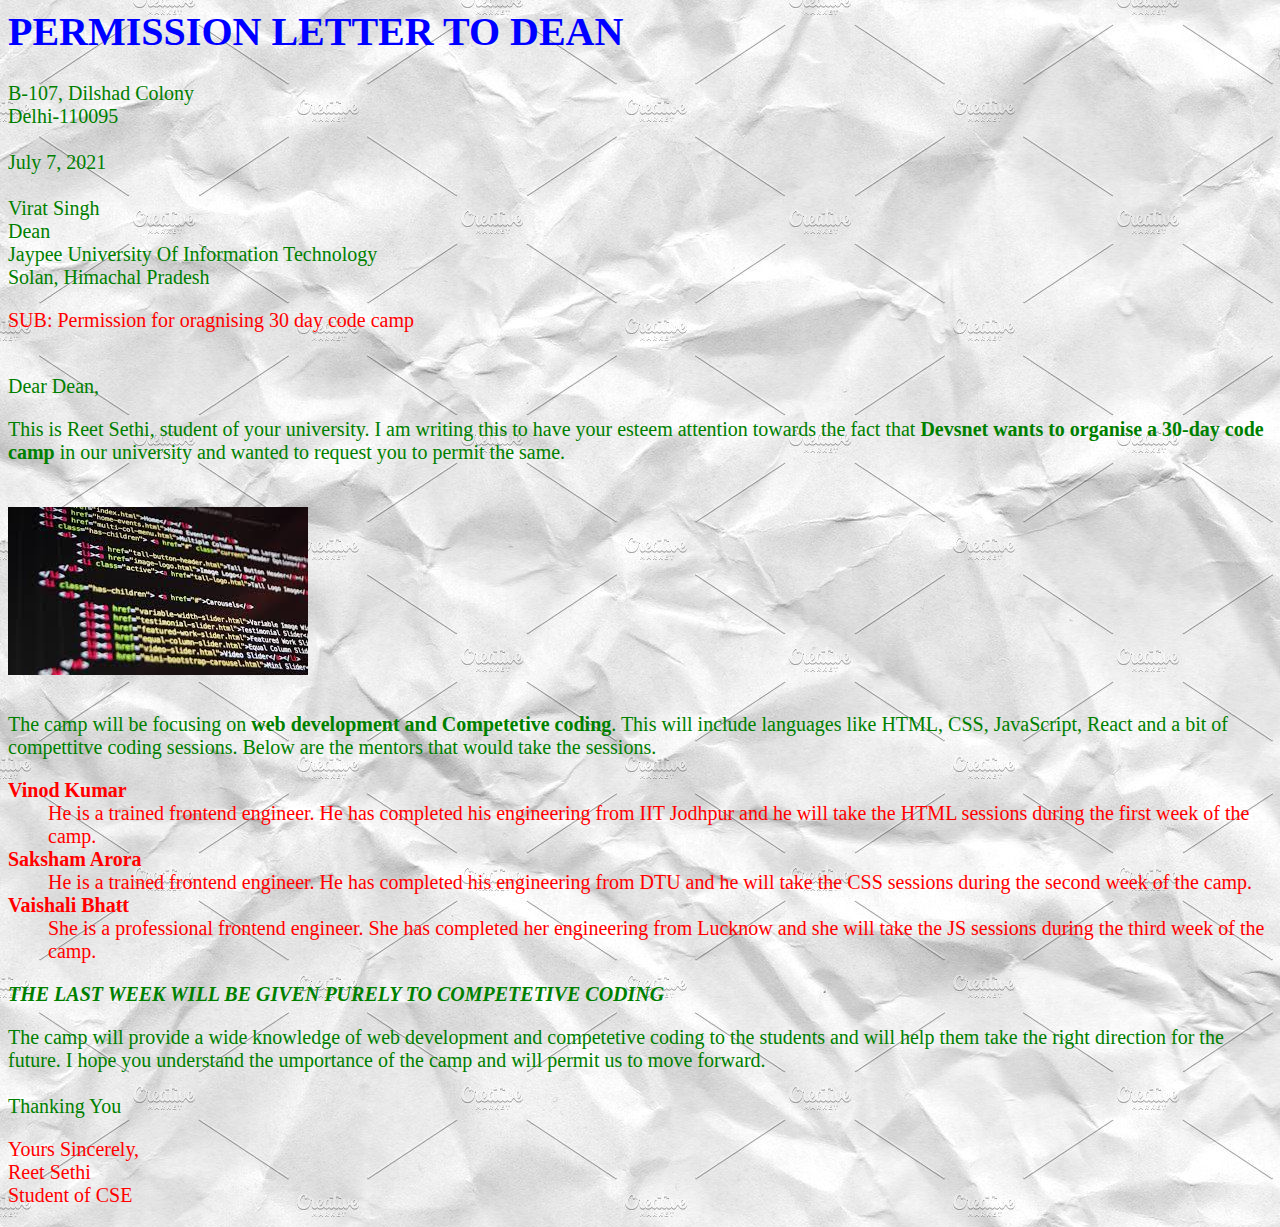
<file: THA1-2/index.html>
<html>
<head>
    <link rel="stylesheet" href="styles.css">
</head>
   <body>
        <h1>
		   <b>PERMISSION LETTER TO DEAN</b>
        </h1>
		<p>
		   B-107, Dilshad Colony<br>
		   Delhi-110095<br><br>
		   July 7, 2021<br><br>
		   Virat Singh<br>
		   Dean<br>
		   Jaypee University Of Information Technology<br>
		   Solan, Himachal Pradesh<br></p>
		   <p id="important">SUB: Permission for oragnising 30 day code camp<br><br></p>
		   <p>Dear Dean,<br></p>
		   <p>This is Reet Sethi, student of your university. I am writing this
		   to have your esteem attention towards the fact that <strong>Devsnet 
		   wants to organise a 30-day code camp</strong> in our university and wanted
		   to request you to permit the same.<br><br></p>
		   <img src="code.jpg" alt="sample" width : 150% height : 150% ><br><br>
		   <p>The camp will be focusing on <b>web development and Competetive coding</b>. This will 
		   include languages like HTML, CSS, JavaScript, React and a bit of 
		   compettitve coding sessions. Below are the mentors that would take 
		   the sessions.<br></p>
		   <dl id="important">
		     <dt>
			    <b>Vinod Kumar</b>
			 </dt>
			 <dd>
			    He is a trained frontend engineer. He has completed his 
				engineering from IIT Jodhpur and he will take the HTML sessions
				during the first week of the camp.
			 </dd>
			 <dt>
			    <b>Saksham Arora</b>
			 </dt>
			 <dd>
			    He is a trained frontend engineer. He has completed his 
				engineering from DTU and he will take the CSS sessions
				during the second week of the camp.
			 </dd>
			 <dt>
			    <b>Vaishali Bhatt</b>
			 </dt>
			 <dd>
			    She is a professional frontend engineer. She has completed her 
				engineering from Lucknow and she will take the JS sessions
				during the third week of the camp.
			 </dd>
		   </dl>
		   <p><b><em>THE LAST WEEK WILL BE GIVEN PURELY TO COMPETETIVE CODING</em></b><p/>
		   <p>The camp will provide a wide knowledge of web development and competetive coding to the students 
		   and will help them take the right direction for the future. I hope you understand
		   the umportance of the camp and will permit us to move forward.<br><br>
		   Thanking You</p>
		<p id="important">Yours Sincerely,<br>
		   Reet Sethi<br>
		   Student of CSE<br>
		</p>
   </body>
</html>
</file>
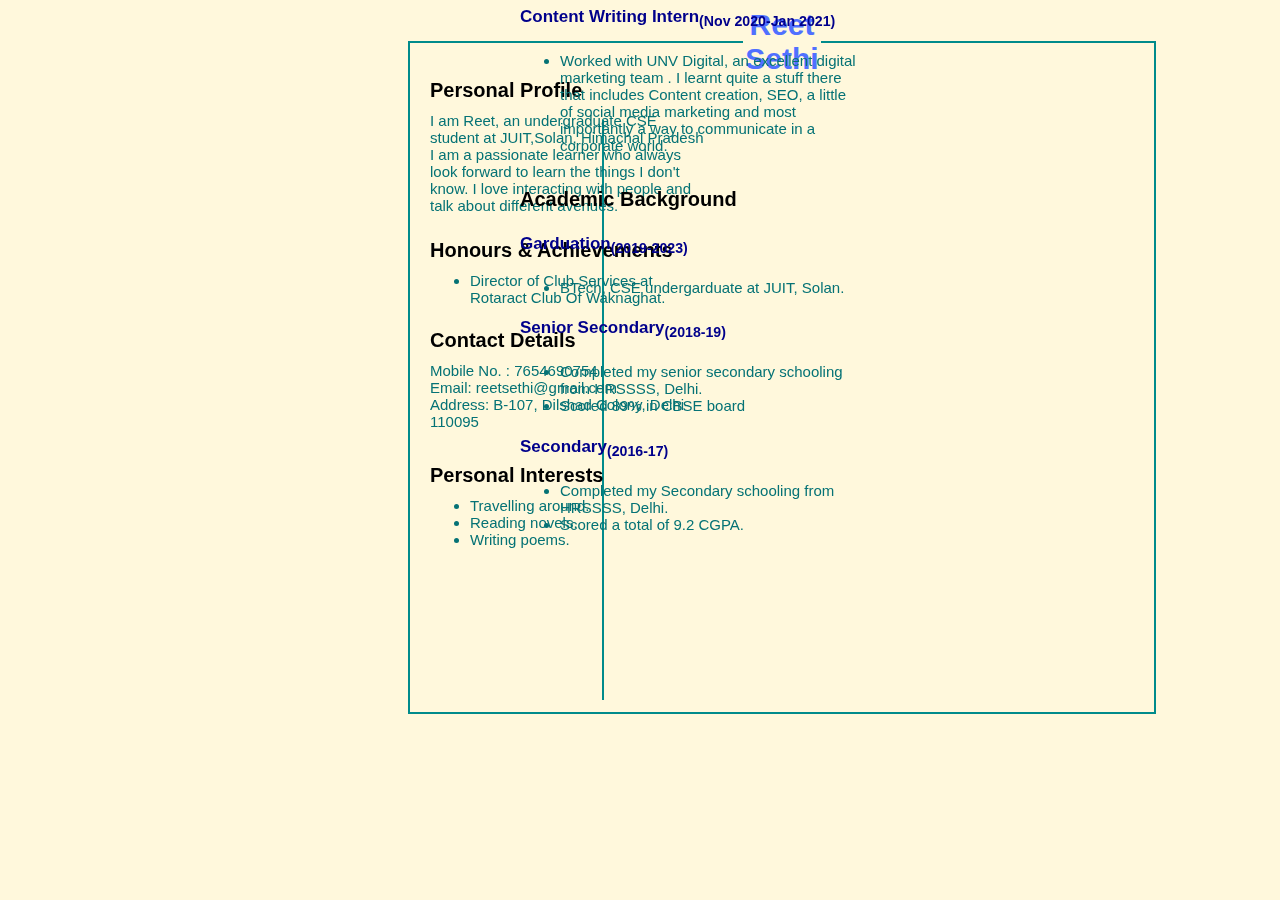
<file: THA3/index.html>
<html>
    <head>
        <link rel="stylesheet" href="styles.css">
    </head>
    <body>
        <div class="vl"></div>
        <fieldset><legend id="top"><strong>Reet<br>Sethi</legend></strong></fieldset>
        <div class="split left">
            <span>
               <h3 class="heads3">Personal Profile</h3>
               <p class="desc">
                    I am Reet, an undergraduate CSE student at JUIT,Solan, Himachal Pradesh 
                    I am a passionate learner who always look forward to learn the things I don't know. 
                    I love interacting with people and talk about different avenues.<br>
                </p>
            </span>
            <span>
                <h3 class="heads3">Honours & Achievements</h3>
                <ul class="desc">
                    <li>
                        Director of Club Services at Rotaract Club Of Waknaghat.
                    </li>
                </ul>
            </span>    
            <span>
                <h3 class="heads3">Contact Details</h3>  
                <p class="desc"> 
                    Mobile No. : 7654690754<br>
                    Email: reetsethi@gmail.com<br>
                    Address: B-107, Dilshad Colony, Delhi-110095
                </p> 
            </span>
            <span>
                <p>
                   <h3 class="heads3"> Personal Interests</h3>
                    <ul class="desc">
                        <li>
                            Travelling around.
                        </li>
                        <li>
                            Reading novels.
                        </li>
                        <li>
                            Writing poems.
                        </li>
                    </ul>
                </p>
            </span>
        </div>
        </div>
        <div class="split right">
            <span>
                <p>
                    <h3 class="heads3">Work Experience</h3>
                    <h4 class="heads4">
                        Content Writing Intern<sub>(Nov 2020-Jan 2021)</sub><br>
                    </h4>
                    <ul class="desc">
                        <li>
                            Worked with UNV Digital, an excellent digital marketing team
                            . I learnt quite a stuff there that includes Content creation, SEO, 
                            a little of social media marketing and most importantly a way to communicate 
                            in a corporate world.
                        </li>
                    </ul>
                </p>
            </span>
            <span>
                <p>
                    <h3 class="heads3">Academic Background</h3>
                    <h4 class="heads4">
                        Garduation<sub>(2019-2023)</sub>
                    </h4>
                    <ul class="desc">
                        <li>
                            BTech, CSE undergarduate at JUIT, Solan.
                        </li>
                    </ul>
                    <h4 class="heads4">
                        Senior Secondary<sub>(2018-19)</sub>
                    </h4>
                    <ul class="desc">
                        <li>
                            Completed my senior secondary schooling from HRSSSS, Delhi.
                        </li>
                        <li>
                            Scored 89% in CBSE board
                        </li>
                    </ul>
                    <h4 class="heads4">
                        Secondary<sub>(2016-17)</sub>
                    </h4>
                    <ul class="desc">
                        <li>
                            Completed my Secondary schooling from HRSSSS, Delhi.
                        </li>
                        <li>
                            Scored a total of 9.2 CGPA.
                        </li>
                    </ul>
                </p>
            </span>
        </div>    
    </body>
</html>
</file>
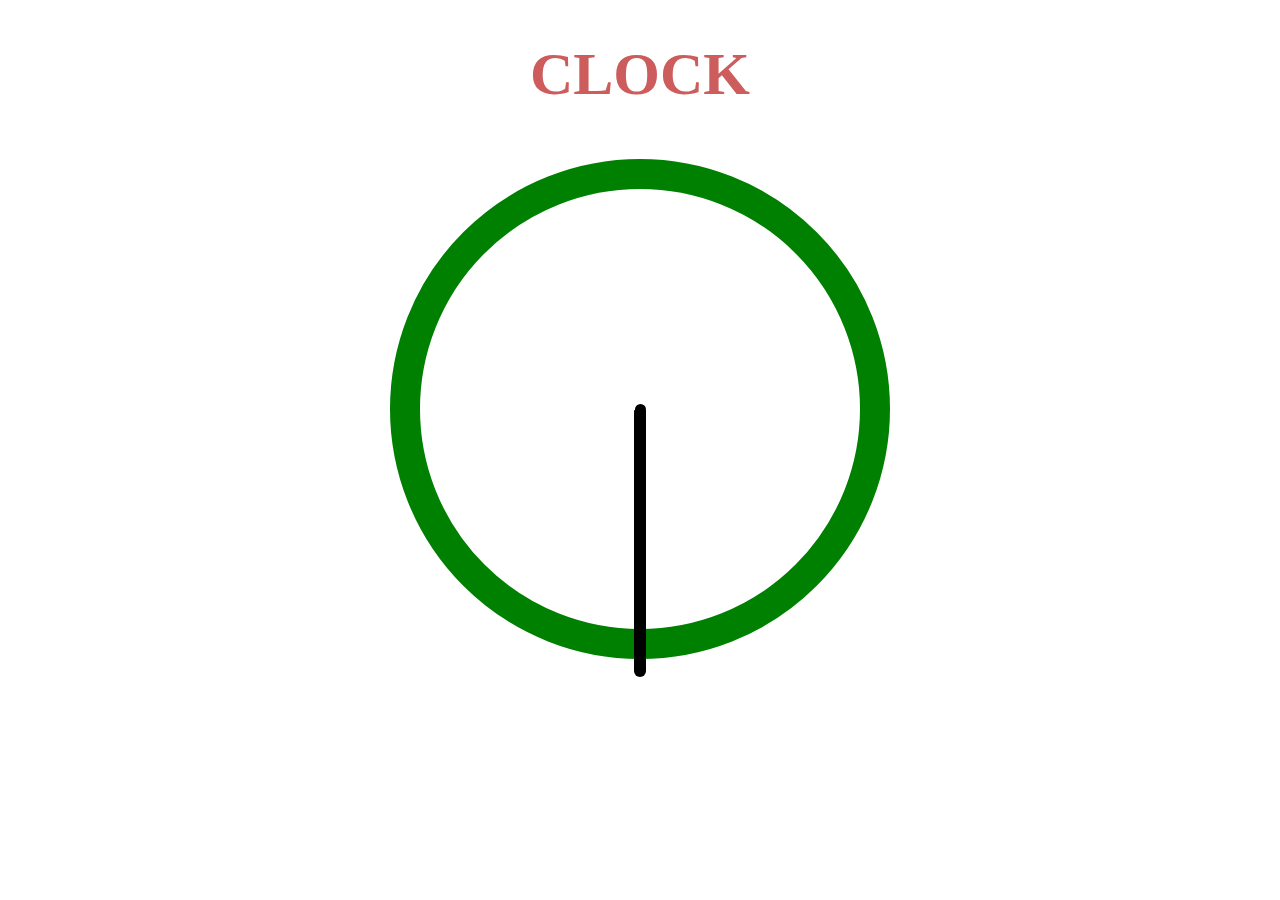
<file: THA4/index.html>
<html>
    <head>
        <link rel="stylesheet" href="styles.css">
    </head>
    <body>
        <h1>
            CLOCK
        </h1>
        <div class="parent">
            <div class="circle">
                <div class="center">
                    <div class="hour"></div>
                    <div class="minute"></div>
                    <div class="second"></div>
                </div>
            </div>
        </div>
    </body>
</html>
</file>
<file: THA1-2/styles.css>
body {
	background-image: url("background.jpg");
	background-repeat: no-repeat;
	
}
h1 {
	color: blue;
	font-size: 40px;
}
p {
	color: green;
	font-size: 20px;
}

#important {
	color: red;
	font-size: 20px;
}
</file>
<file: THA3/styles.css>
body {
    text-align: left;
    background-color: cornsilk;
    font-family: sans-serif;
    
}

fieldset  {
    border: 2px solid darkcyan;
    margin-left: 400px;
	margin-right: 420px;
    width:720px;
    height: 686px;
}

.split {
    height: 50%;
    width: 50%;
    position: fixed;
    top: 50;
    padding-top: 50px;
    text-align: left;
    display: flex;
    flex-direction: column;
    justify-content: end;
}

.left {
    left: 430;
    float: left;
    width: 280px;
    top:65;
}

.right {
    right: 420;
    float: right;
    width: 340px;
}

#top {
    color: rgb(80, 112, 255);
    font-size: 30px;
    text-align: center;
}

.desc {
    color: rgb(5, 114, 117);
    font-size: 15px;
}

.heads4 {
    color: darkblue;
    font-size: 17px;
}

.heads3 {
    color: black;
    font-size: 20px;
}

h3 {
    margin-bottom: 10px;
    margin-top:8px;
}

h5 {
    margin-bottom: 8px;
    margin-top:3px;
}

p {
    margin-top:8px;
    margin-bottom: 17px;
}

ul {
    margin-bottom: 15px;
    margin-top:3px;
}

.vl {
    border-left: 2px solid darkcyan;
    height: 580px;
    position: absolute;
    left: 47%;
    top: 120;
}
</file>
<file: THA4/styles.css>
.parent {
    display:table;
    margin: 50px auto;
    background: none;
    height: 500px;
    width: 500px;
}

.circle {
    height: 100%;
    width: 100%;
    vertical-align:middle;
    border-radius: 50%;
    border: 30px solid green;
    display: table-cell;
}

.center {
    height: 5px;
    width: 5px;
    border-radius: 50%;
    border: solid black;
    background-color:black;
    margin: auto;
}

.hour,.minute,.second {
    background: black;
    position: absolute;
    border-radius: 7px;
}

.hour {
    height: 20%;
    left: 49.5%;
    width: 1%;
    transform-origin: center;
    margin: auto;
}

.minute {
    height: 25%;
    left: 49.5%;
    width: 1%;
    margin: auto;
}

.second {
    height: 30%;
    left: 49.5%;
    width: 1%;
    margin: auto;
}

h1 {
    color:indianred;
    font-size: 60px;
    margin-top: 40px;
    text-align:center;
}

div {
    text-align:center;
}
</file>
